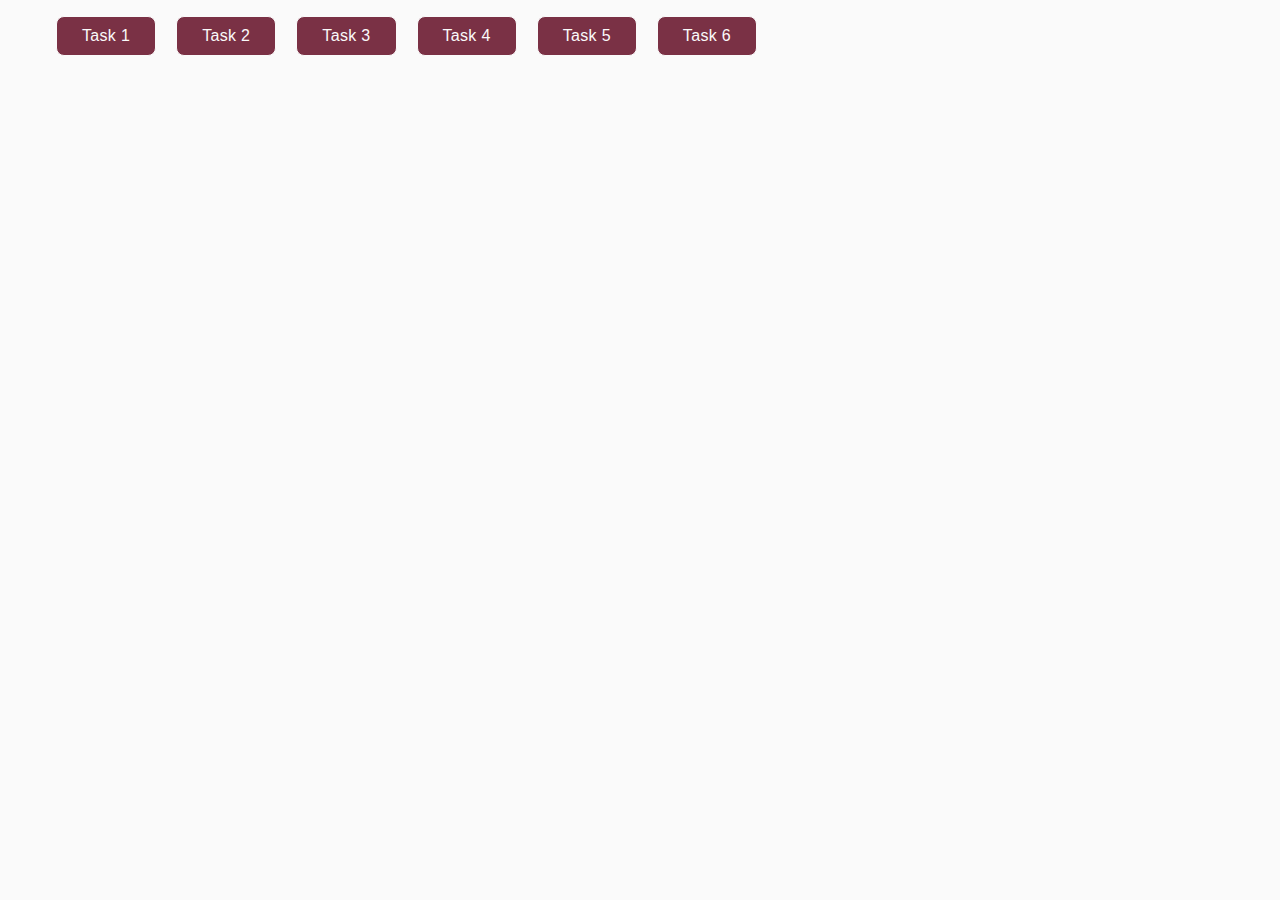
<file: index.html>
<!DOCTYPE html>
<html lang="en">
  <head>
    <meta charset="UTF-8" />
    <meta http-equiv="X-UA-Compatible" content="IE=edge" />
    <meta name="viewport" content="width=device-width, initial-scale=1.0" />
    <title>Homework 7</title>
    <link rel="stylesheet" href="./css/common.css" />
  </head>
  <body>
    <ul class="task-list">
      <li class="task-item">
        <a class="task-link" href="./task-1.html">Task 1</a>
      </li>
      <li class="task-item">
        <a class="task-link" href="./task-2.html">Task 2</a>
      </li>
      <li class="task-item">
        <a class="task-link" href="./task-3.html">Task 3</a>
      </li>
      <li class="task-item">
        <a class="task-link" href="./task-4.html">Task 4</a>
      </li>
      <li class="task-item">
        <a class="task-link" href="./task-5.html">Task 5</a>
      </li>
      <li class="task-item">
        <a class="task-link" href="./task-6.html">Task 6</a>
      </li>
    </ul>
  </body>
</html>
</file>
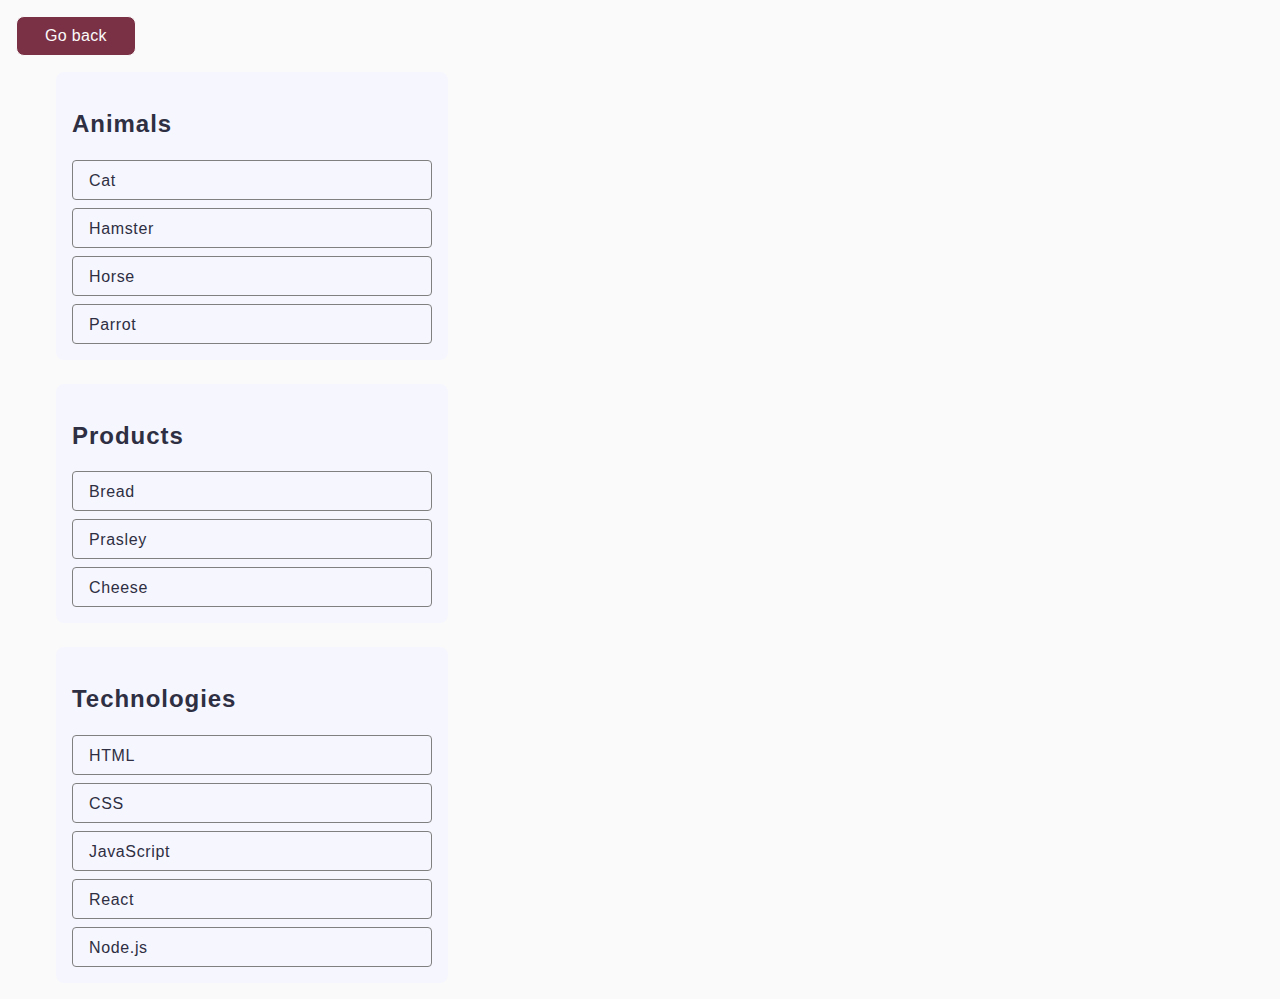
<file: task-1.html>
<!DOCTYPE html>
<html lang="en">
  <head>
    <meta charset="UTF-8" />
    <meta http-equiv="X-UA-Compatible" content="IE=edge" />
    <meta name="viewport" content="width=device-width, initial-scale=1.0" />
    <title>Task 1</title>
    <link rel="stylesheet" href="./css/common.css" />
  </head>
  <body>
    <p><a class="task-link back" href="./index.html">Go back</a></p>

    <ul class="list" id="categories">
      <li class="item">
        <h2 class="title-item">Animals</h2>

        <ul class="sublist">
          <li class="subitem">Cat</li>
          <li class="subitem">Hamster</li>
          <li class="subitem">Horse</li>
          <li class="subitem">Parrot</li>
        </ul>
      </li>
      <li class="item">
        <h2 class="title-item">Products</h2>

        <ul class="sublist">
          <li class="subitem">Bread</li>
          <li class="subitem">Prasley</li>
          <li class="subitem">Cheese</li>
        </ul>
      </li>
      <li class="item">
        <h2 class="title-item">Technologies</h2>

        <ul class="sublist">
          <li class="subitem">HTML</li>
          <li class="subitem">CSS</li>
          <li class="subitem">JavaScript</li>
          <li class="subitem">React</li>
          <li class="subitem">Node.js</li>
        </ul>
      </li>
    </ul>

    <script src="./js/task-1.js" type="module"></script>
  </body>
</html>
</file>
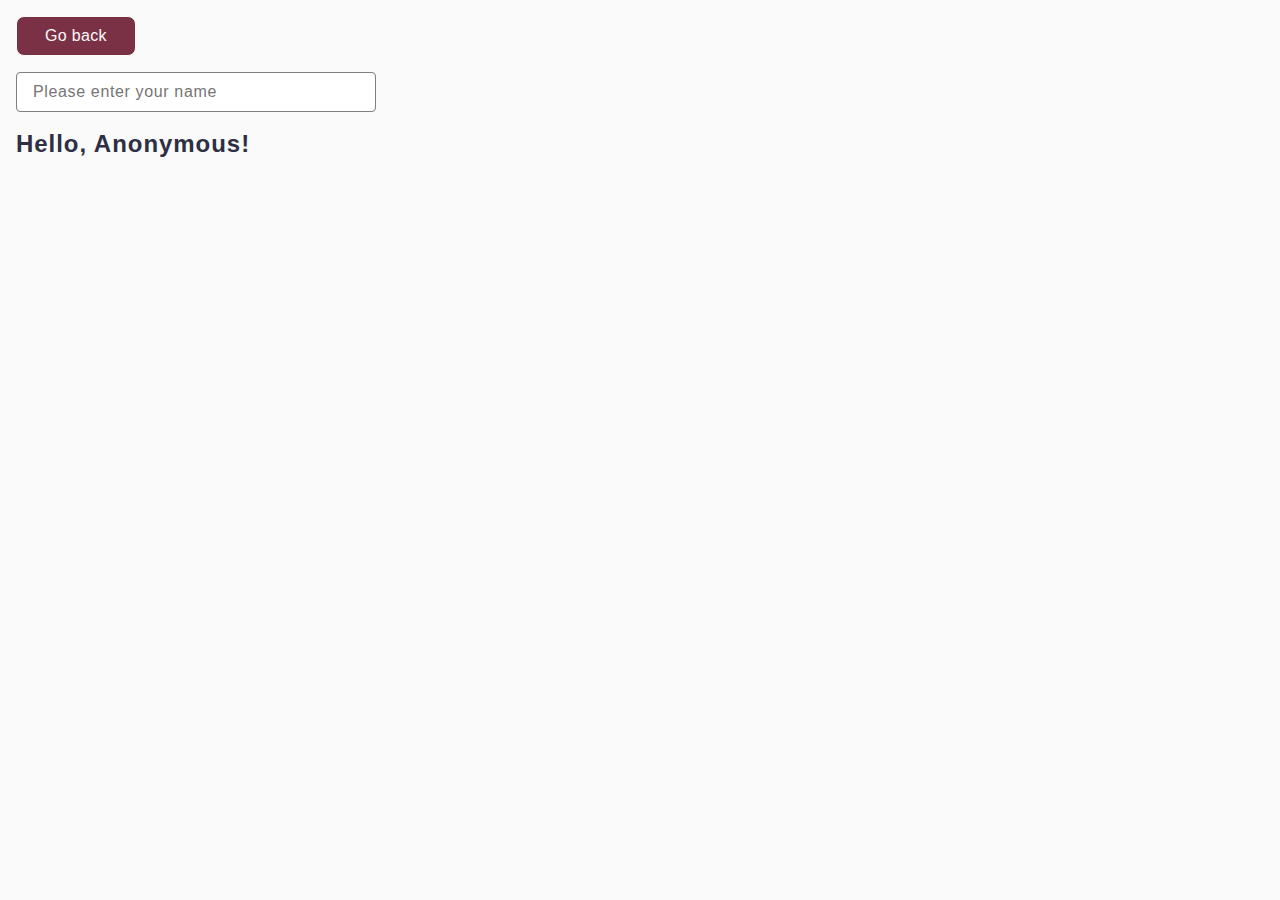
<file: task-3.html>
<!DOCTYPE html>
<html lang="en">
  <head>
    <meta charset="UTF-8" />
    <meta http-equiv="X-UA-Compatible" content="IE=edge" />
    <meta name="viewport" content="width=device-width, initial-scale=1.0" />
    <title>Task 3</title>
    <link rel="stylesheet" href="./css/common.css" />
  </head>
  <body>
    <p><a class="task-link back" href="./index.html">Go back</a></p>

    <input
      class="input-class"
      type="text"
      id="name-input"
      placeholder="Please enter your name"
    />
    <h1 class="text-name">
      Hello, <span class="text-name" id="name-output">Anonymous</span>!
    </h1>

    <script src="./js/task-3.js" type="module"></script>
  </body>
</html>
</file>
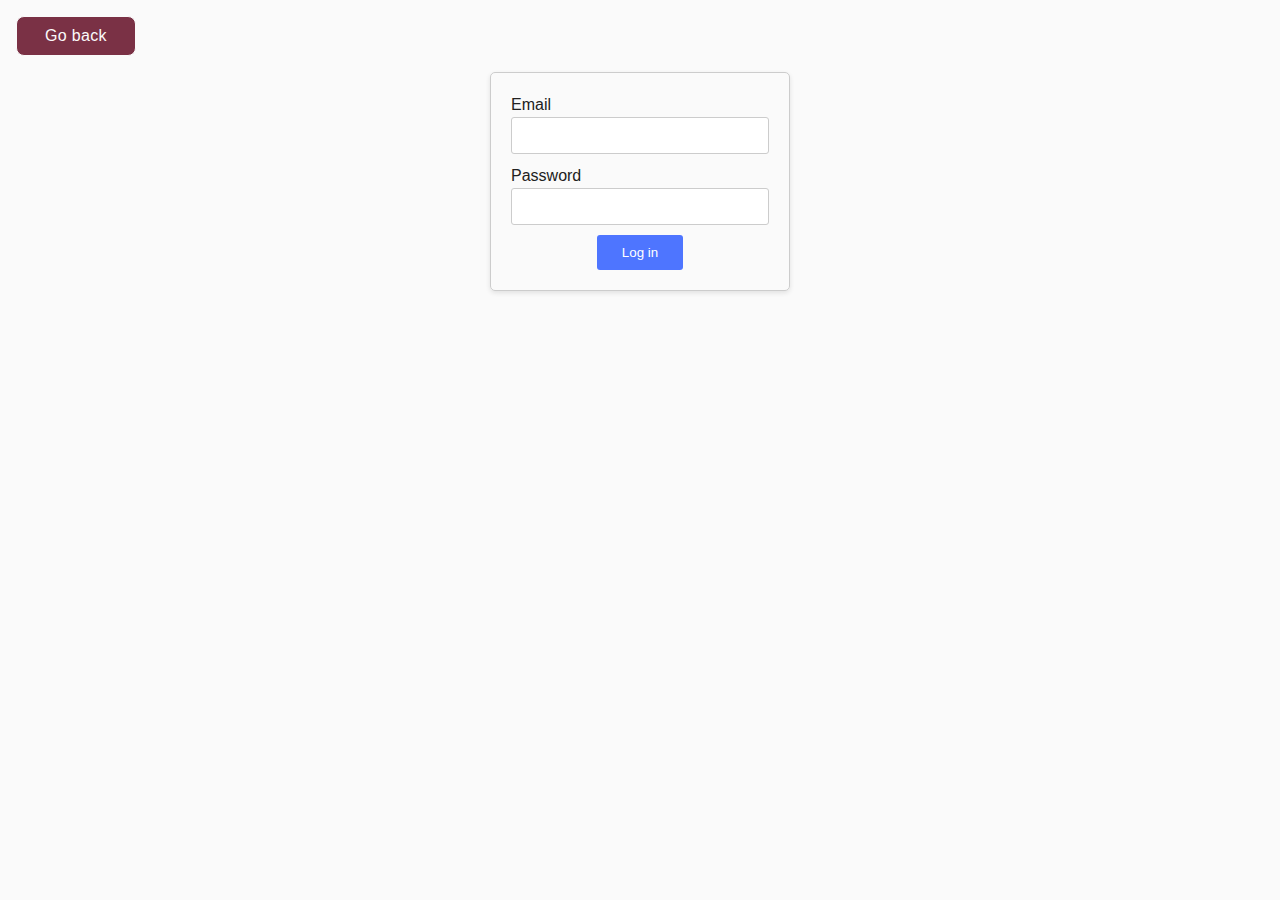
<file: task-4.html>
<!DOCTYPE html>
<html lang="en">
  <head>
    <meta charset="UTF-8" />
    <meta http-equiv="X-UA-Compatible" content="IE=edge" />
    <meta name="viewport" content="width=device-width, initial-scale=1.0" />
    <title>Task 4</title>
    <link rel="stylesheet" href="./css/common.css" />
  </head>
  <body>
    <p><a class="task-link back" href="./index.html">Go back</a></p>

    <form class="login-form">
      <label>
        Email
        <input type="email" name="email" />
      </label>
      <label>
        Password
        <input type="password" name="password" />
      </label>
      <button type="submit">Log in</button>
    </form>

    <script src="./js/task-4.js" type="module"></script>
  </body>
</html>
</file>
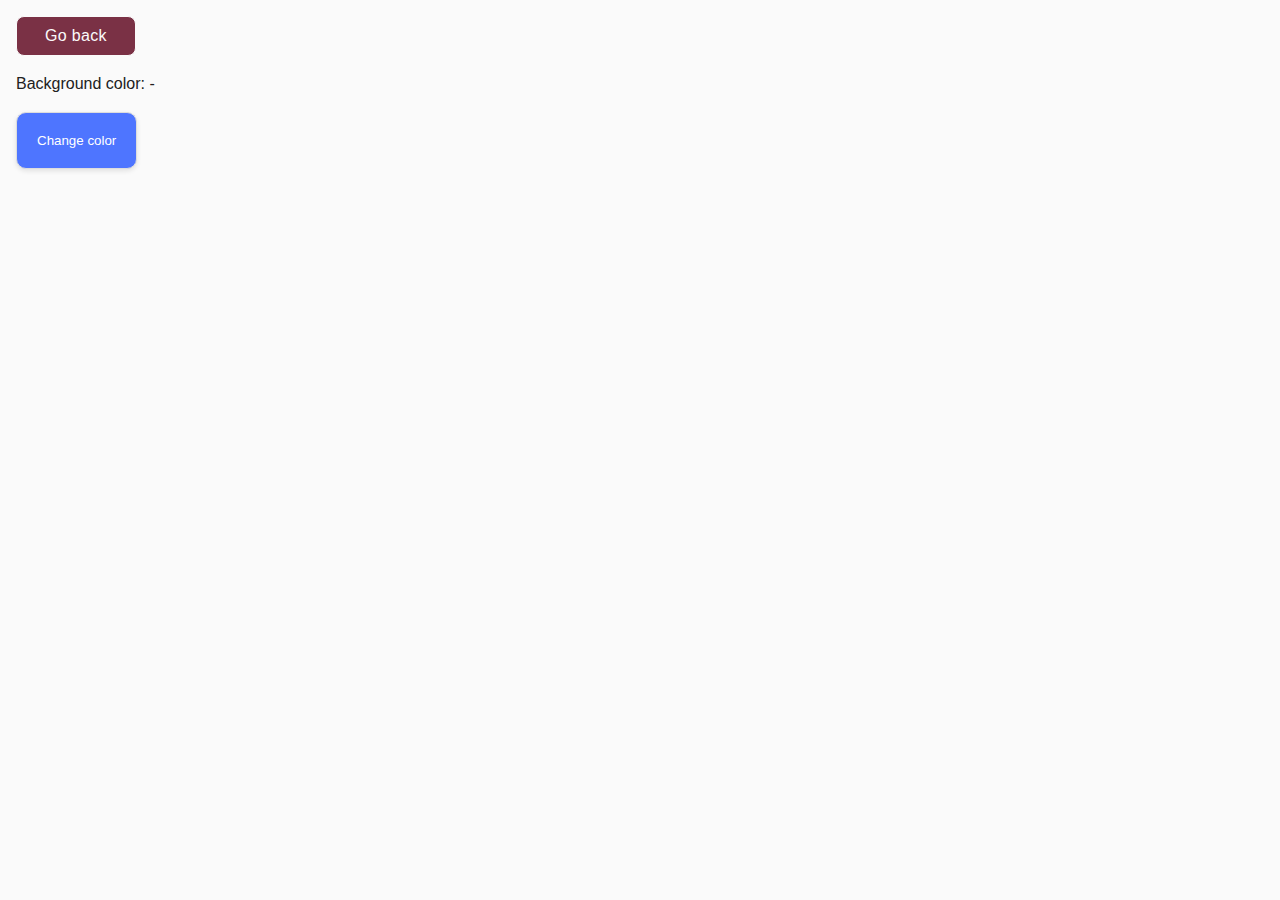
<file: task-5.html>
<!DOCTYPE html>
<html lang="en">
  <head>
    <meta charset="UTF-8" />
    <meta http-equiv="X-UA-Compatible" content="IE=edge" />
    <meta name="viewport" content="width=device-width, initial-scale=1.0" />
    <title>Task 5</title>
    <link rel="stylesheet" href="./css/common.css" />
  </head>
  <body>
    <p><a class="task-link back" href="./index.html">Go back</a></p>

    <div class="widget">
      <p>Background color: <span class="color">-</span></p>
      <button type="button" class="change-color">Change color</button>
    </div>

    <script src="./js/task-5.js" type="module"></script>
  </body>
</html>
</file>
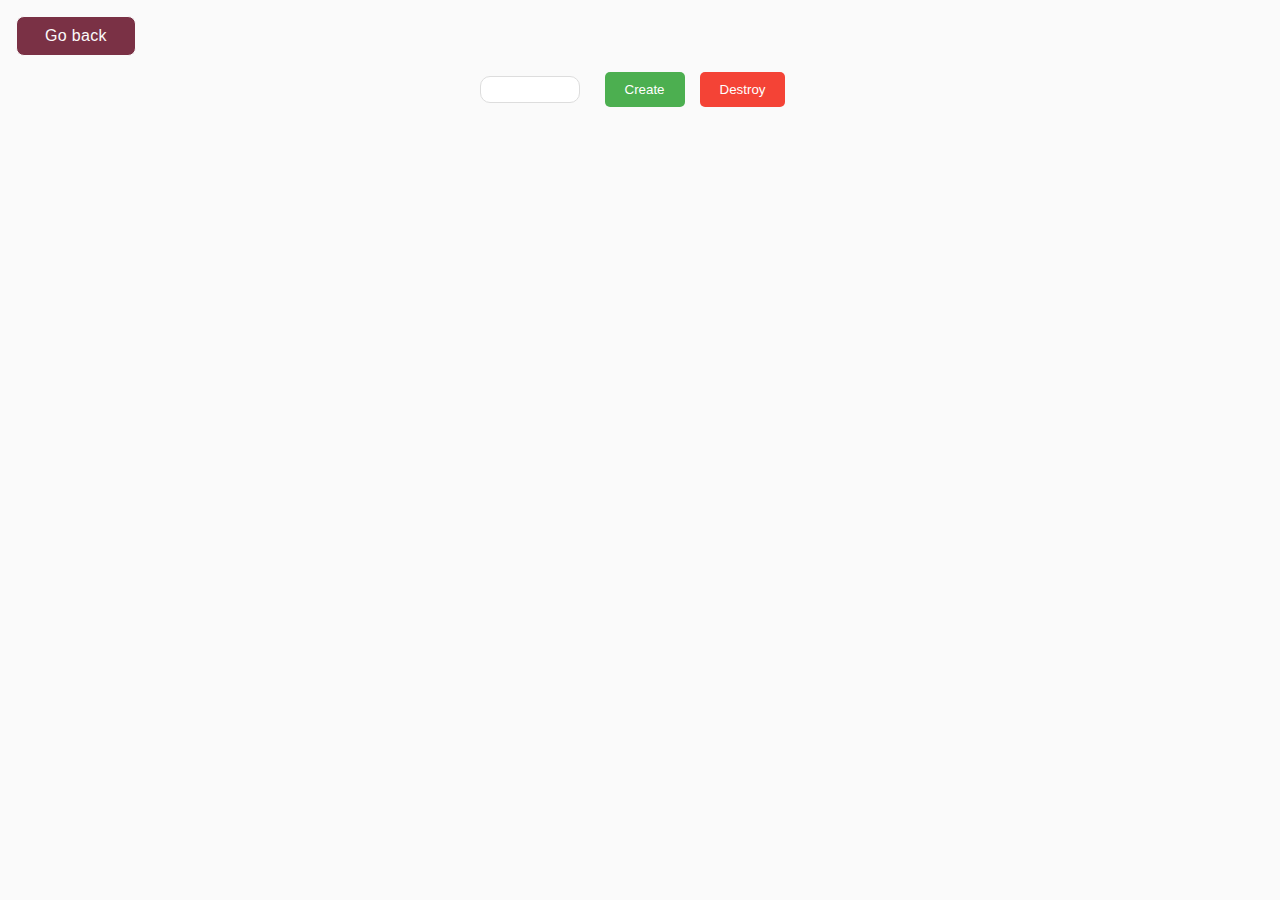
<file: task-6.html>
<!DOCTYPE html>
<html lang="en">
  <head>
    <meta charset="UTF-8" />
    <meta http-equiv="X-UA-Compatible" content="IE=edge" />
    <meta name="viewport" content="width=device-width, initial-scale=1.0" />
    <title>Task 6</title>
    <link rel="stylesheet" href="./css/common.css" />
  </head>
  <body>
    <p><a class="task-link back" href="./index.html">Go back</a></p>

    <div id="controls">
      <input type="number" min="1" max="100" step="1" />
      <button class="create-btn" type="button" data-create>Create</button>
      <button class="destroy-btn" type="button" data-destroy>Destroy</button>
    </div>

    <div id="boxes"></div>

    <script src="./js/task-6.js" type="module"></script>
  </body>
</html>
</file>
<file: css/common.css>
* {
  box-sizing: border-box;
}

body {
  margin: 16px;
  font-family: -apple-system, BlinkMacSystemFont, "Segoe UI", Roboto, Oxygen,
    Ubuntu, Cantarell, "Open Sans", "Helvetica Neue", sans-serif;
  -webkit-font-smoothing: antialiased;
  -moz-osx-font-smoothing: grayscale;
  background-color: #fafafa;
  color: #212121;
  line-height: 1.5;
}

.task-list {
  display: flex;
  column-gap: 20px;
}

.task-item {
  list-style-type: none;
  display: flex;
  justify-content: center;
  align-items: center;
}

.task-link {
  font-weight: 500;
  font-size: 16px;
  line-height: 1.5;
  letter-spacing: 0.02em;
  display: block;
  padding: 7px 25px;
  text-decoration: none;
  background-color: #7a3145;
  color: #fafafa;
  border-radius: 8px;
  border: #fafafa solid 1px;
  text-align: center;
  transition: color 500ms cubic-bezier(0.4, 0, 0.2, 1);
  transition: background-color 500ms cubic-bezier(0.4, 0, 0.2, 1);
}

.task-link:focus,
.task-link:hover {
  background-color: #fafafa;
  color: #7a3145;
  border-color: black;
}

.back {
  width: 120px;
}

.list {
  display: flex;
  flex-direction: column;
  list-style-type: none;
  row-gap: 24px;
}

.item {
  background-color: #f6f6fe;
  border-radius: 8px;
  padding: 16px;
  width: 392px;
}

.title-item {
  font-weight: 600;
  font-size: 24px;
  line-height: 1.33;
  letter-spacing: 0.04em;
  color: #2e2f42;
}

.sublist {
  padding: 0;
  display: flex;
  flex-direction: column;
  row-gap: 8px;
}

.subitem {
  list-style-type: none;
  border: 1px solid #808080;
  border-radius: 4px;
  width: 360px;
  height: 40px;
  font-weight: 400;
  font-size: 16px;
  line-height: 1.5;
  letter-spacing: 0.04em;
  color: #2e2f42;
  padding: 8px 16px;
}

.gallery {
  display: flex;
  flex-wrap: wrap;
  list-style-type: none;
  padding: 0;
  margin: auto;
  width: 1128px;
  row-gap: 48px;
  column-gap: 24px;
}

.gallery li {
  width: 360px;
  height: 300px;
}

.gallery img {
  width: 100%;
}

.input-class {
  border: 1px solid #808080;
  border-radius: 4px;
  width: 360px;
  height: 40px;
  padding: 8px 16px;
  font-weight: 400;
  font-size: 16px;
  line-height: 1.5;
  letter-spacing: 0.04em;
  color: #2e2f42;
}

.text-name {
  font-weight: 600;
  font-size: 24px;
  line-height: 1.33;
  letter-spacing: 0.04em;
  color: #2e2f42;
}

.login-form {
  width: 300px;
  margin: 0 auto;
  padding: 20px;
  border: 1px solid #ccc;
  border-radius: 5px;
  box-shadow: 0 2px 5px rgba(0, 0, 0, 0.1);
}

.login-form label {
  display: block;
  margin-bottom: 10px;
}

.login-form input {
  width: 100%;
  padding: 10px;
  border: 1px solid #ccc;
  border-radius: 3px;
}

.login-form button {
  display: block;
  width: 86px;
  padding: 10px;
  margin-left: auto;
  margin-right: auto;
  background-color: #4e75ff;
  color: white;
  border: none;
  border-radius: 3px;
  cursor: pointer;
  transition: background-color 250ms cubic-bezier(0.4, 0, 0.2, 1);
}

.login-form button:hover {
  background-color: #6c8cff;
}

.change-color {
  background-color: #4e75ff;
  color: white;
  padding: 10px 20px;
  border-radius: 5px;
  cursor: pointer;
  display: flex;
  flex-direction: column;
  align-items: center;
  padding: 20px;
  border: 1px solid #ddd;
  border-radius: 10px;
  box-shadow: 0 2px 5px rgba(0, 0, 0, 0.1);
}

.change-color:hover {
  background-color: #6c8cff;
}

#controls {
  display: flex;
  justify-content: center;
  align-items: center;
  margin-bottom: 20px;
}

#controls input {
  width: 100px;
  text-align: center;
  margin-right: 25px;
  padding: 5px 10px;
  border: 1px solid #ddd;
  border-radius: 10px;
}

#controls button {
  padding: 10px 20px;
  border: none;
  border-radius: 5px;
  cursor: pointer;
  margin-right: 15px;
}

.create-btn {
  background-color: #4caf50;
  color: white;
  transition: background-color 250ms cubic-bezier(0.4, 0, 0.2, 1);
}

.destroy-btn {
  background-color: #f44336;
  color: white;
  transition: background-color 250ms cubic-bezier(0.4, 0, 0.2, 1);
}

#boxes {
  display: flex;
  flex-wrap: wrap;
  justify-content: center;
  column-gap: 10px;
  row-gap: 10px;
}

.create-btn:hover,
.create-btn:focus {
  background-color: #4caf10;
}

.destroy-btn:hover,
.destroy-btn:focus {
  background-color: #2e2f42;
}
</file>
